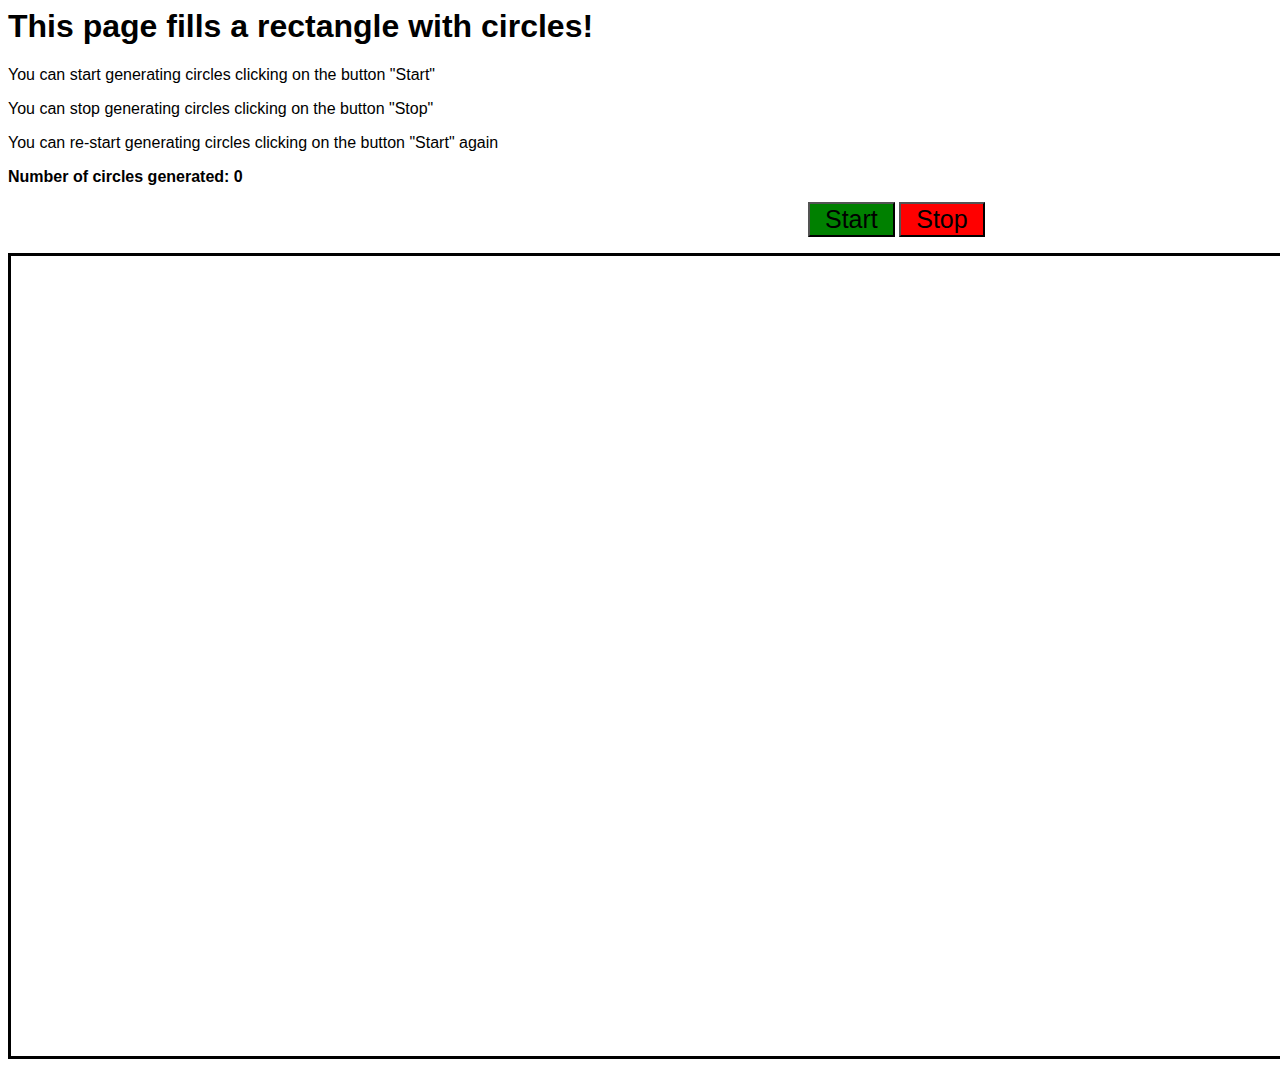
<file: Atividade 3 - Empacotamento de circulos/index.html>
<html>

    <head>

        <title>Packing Circles</title>

        <link rel="stylesheet" type="text/css" href="style.css">

    </head>

    <body>

        <h1>This page fills a rectangle with circles!</h1>
        <p>You can start generating circles clicking on the button "Start"</p>
        <p>You can stop generating circles clicking on the button "Stop"</p>
        <p>You can re-start generating circles clicking on the button "Start" again</p>


        <p class="bold">Number of circles generated:  <span id="n_circles">0</span></p>
        <button id="btnstart" class="btn" type="button" name="button" onclick="Start()">Start</button>
        <button id="btnstop"  class="btn" type="button" name="button" onclick="Stop()">Stop</button>
        <p></p>
        <div id="retangulo">
        </div>

        <script type="text/javascript" src="function.js"></script>

    </body>

</html>
</file>
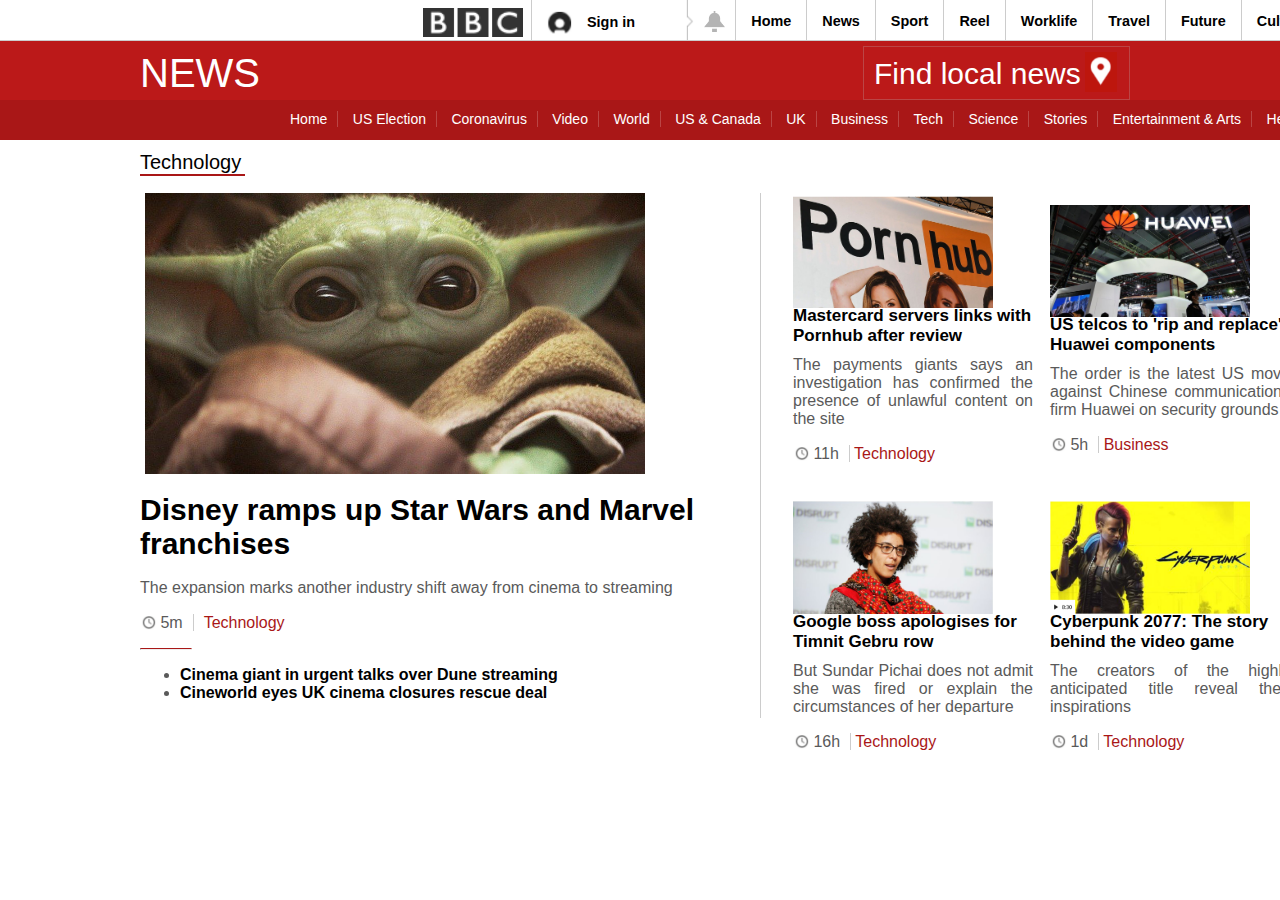
<file: Atividade 2 - Clonagem BBC/bbc.html>
<html>

    <head>

        <title>Technology - BBC News</title>

        <link rel="stylesheet" type="text/css" href="bbc.css">

    </head>

    <body>

        <div id="topbar">

            <img id="logo" src="images/bbc-logo.png">

            <div id="signin-div" class="topbar-section">

                <img id="signin-image" src="images/signinimage.png">

                <span id="signin-text">Sign in</span>

            </div>

            <div id="bell-div">

                <img id="wigglyline" src="images/wigglyline.png">

                <img id="bell" src="images/bell.png">

            </div>

            <div class="topbar-section topbar-menu">
                Home
            </div>

            <div class="topbar-section topbar-menu">
                News
            </div>

            <div class="topbar-section topbar-menu">
                Sport
            </div>

            <div class="topbar-section topbar-menu">
                Reel
            </div>

            <div class="topbar-section topbar-menu">
                Worklife
            </div>

            <div class="topbar-section topbar-menu">
                Travel
            </div>

            <div class="topbar-section topbar-menu">
                Future
            </div>

            <div class="topbar-section topbar-menu">
                Culture
            </div>

            <div class="topbar-section topbar-menu">
                More
                <img id="more-arrow" src="images/more-arrow.png">
            </div>

            <div class="topbar-section">

                <input id="search-box" type="text" value="Search">

                <input type="image" id="magnifying-glass" src="images/magnifying-glass.png">

            </div>

        </div>

        <div class="clear"></div>

        <div id="menu-bar-container">

            <div id="menu-bar">

                <h1>NEWS</h1>

                <div id="local-news">

                    <a href="">Find local news</a>

                    <img src="images/pointer.png">

                </div>

            </div>

            <div class="clear"></div>

            <div id="menu-bar-2-container">

                <div id="menu-bar-2">

                    <a href="">Home</a>

                    <a href="">US Election</a>

                    <a href="">Coronavirus</a>

                    <a href="">Video</a>

                    <a href="">World</a>

                    <a href="">US & Canada</a>

                    <a href="">UK</a>

                    <a href="">Business</a>

                    <a href="">Tech</a>

                    <a href="">Science</a>

                    <a href="">Stories</a>

                    <a href="">Entertainment & Arts</a>

                    <a href="">Health</a>

                    <a href="">In Pictures</a>

                    <a href="" class="no-border">More</a>

                    <img id="down-arrow" src="images/down-arrow.png">

                </div>

            </div>

        </div>

        <div class="clear"></div>

        <div id="page-container">

            <div id="main-article">

                <h2>Technology</h2>

                <div id="article-container">

                  <img id="main-article-image" src="BBC-images/Baby Yoda.jpg">

                    <h3><a href="">Disney ramps up Star Wars and Marvel franchises</a></h3>

                    <p class="parag_info">The expansion marks another industry shift away from cinema to streaming</p>

                    <div id="article-summary">


                        <p><img class="clock" src="images/clock.png">
                            <span class="date">5m</span><a class="topic-link" href="">Technology</a></p>

                        <hr id="article-hr"  align="left">
                        <ul>
                            <li><a class="article-link" href="">Cinema giant in urgent talks over Dune streaming</a></li>
                            <li><a class="article-link" href="">Cineworld eyes UK cinema closures rescue deal</a></li>
                        </ul>
                    </div>


                </div>

            </div>
<!-- Meu comentário em HTML ------------------------------------------------------------------------------------------------------->
            <div id="watch-listen">
              <table>
                <tr>
                <td class="first_table_item">
                  <img class="article-side-image" src="BBC-images/Porn Hub.jpg">


                  <div class="side-article">

                      <p><a class="watch-listen-link" href="">Mastercard servers links with Pornhub after review</a></p>

                      <p class="parag_info">The payments giants says an investigation has confirmed the presence of unlawful content on the site</p>

                      <p><img class="clock" src="images/clock.png">
                          <span class="date border-right">11h</span><a class="topic-link no-border" href=""> Technology</a></p>

                  </div>
                </td>

                <div class="clear"></div>
                <td class="table_item">
                  <img class="article-side-image" src="BBC-images/Huawei.jpg">

                  <div class="side-article">

                      <p><a class="watch-listen-link" href="">US telcos to 'rip and replace' Huawei components</a></p>

                      <p class="parag_info">The order is the latest US move against Chinese communications firm Huawei on security grounds</p>

                      <p><img class="clock" src="images/clock.png">
                          <span class="date border-right">5h</span><a class="topic-link no-border" href=""> Business</a></p>

                  </div>
                </td>
                <div class="clear"></div>
                <td class="table_item">
                  <img class="article-side-image" src="BBC-images/Retailers.jpg">

                  <div class="side-article">

                      <p><a class="watch-listen-link" href="">Co-op facil recognition trial sparks alarm</a></p>

                      <p class="parag_info">It was used to catch shoplifters but has raised concerns about mass surveilance in stores</p>

                      <p><img class="clock" src="images/clock.png">
                          <span class="date border-right">21h</span><a class="topic-link no-border" href=""> Technology</a></p>

                  </div>
                </td>
              </tr>
<!--222222222222 Meu comentário em HTML ------------------------------------------------------------------------------------------------------->

              <tr>
              <td class="first_table_item">
                <img class="article-side-image" src="BBC-images/Google Boss.jpg">


                <div class="side-article">

                    <p><a class="watch-listen-link" href="">Google boss apologises for Timnit Gebru row</a></p>

                    <p class="parag_info">But Sundar Pichai does not admit she was fired or explain the circumstances of her departure</p>

                    <p><img class="clock" src="images/clock.png">
                        <span class="date border-right">16h</span><a class="topic-link no-border" href=""> Technology</a></p>

                </div>
              </td>

              <div class="clear"></div>
              <td class="table_item">
                <img class="article-side-image" src="BBC-images/Cyber Punk.jpg">

                <div class="side-article">

                    <p><a class="watch-listen-link" href="">Cyberpunk 2077: The story behind the video game</a></p>

                    <p class="parag_info">The creators of the highly anticipated title reveal their inspirations</p>

                    <p><img class="clock" src="images/clock.png">
                        <span class="date border-right">1d</span><a class="topic-link no-border" href=""> Technology</a></p>

                </div>
              </td>
              <div class="clear"></div>
              <td class="table_item">
                <img class="article-side-image" src="BBC-images/Google.jpg">

                <div class="side-article">

                    <p><a class="watch-listen-link" href="">Google fined $91m over ad-tracking cookies</a></p>

                    <p class="parag_info">France's data privacy watchdog said it was the largest fine it had ever issued</p>

                    <p><img class="clock" src="images/clock.png">
                        <span class="date border-right">22h</span><a class="topic-link no-border" href=""> Technology</a></p>

                </div>
              </td>
            </tr>


              </table>

            </div>

        </div>

    </body>

</html>
</file>
<file: Atividade 3 - Empacotamento de circulos/style.css>
body {
      font-family: sans-serif;
}

.shaperandom {
    width: 50px;
    height: 50px;
    border-radius: 50%;
    position: absolute;
}
#retangulo{
  width:1800px;
  height:800px;
  background-color: white;
  border-style: solid;
  border color: black;
  position: relative;
}

.bold {
    font-weight: bold;
}
.btn{
  font-size: 25px;
  padding-left: 15px;
  padding-right: 15px;
  text-align: center;
  left:800px;
  position:relative;
}

#btnstart{
  background-color: green;
}
#btnstop{
  background-color: red;
}
</file>
<file: Atividade 2 - Clonagem BBC/bbc.css>
#topbar {

                width:1500px;
                margin:0 auto;
                height: 40px;
                padding-left: 423px;
            }

            body {

                margin: 0;
                padding: 0;
                font-family: Helvetica, Arial, sans-serif;

            }

            #logo {

                margin-top:8px;
                width:100px;
                float:left;
                margin-right:8px;

            }

            .topbar-section {

                float:left;
                border-left: 1px #CCCCCC solid;
                height:100%;

            }

            #signin-image {

                width:25px;
                margin:11px 15px ;
                float:left;

            }

            #signin-text {

                font-weight: bold;
                font-size:90%;
                position:relative;
                top:14px;
                padding-right:50px;
            }

            #wigglyline {

                float:left;
                height:40px;

            }

            #bell {

                height: 25px;
                margin: 9px 8px 0 8px;

            }

            #bell-div {

                float:left;

            }

            .topbar-menu {

                font-weight: bold;
                font-size: 90%;
                padding: 13px 15px 0 15px;
                height:27px;

            }

            #more-arrow {

                width:16px;
                margin-left: 20px;

            }

            #search-box {

                background-color: #E4E4E4;
                border:none;
                font-weight: bold;
                font-size: 14px;
                padding:5px;
                margin: 5px 0 5px 5px;
                float: left;

            }

            #magnifying-glass {

                height:27px;
                margin-top:5px;

            }

            .clear {

                clear:both;

            }

            #menu-bar-container {

                border-top: 1px solid #CCCCCC;
                background-color: #BB1919;
                width:100%;
                height:70px;

            }

            #menu-bar {

                width:1000px;
                margin:0 auto;

            }

            h1 {

                padding:0;
                margin:0;
                color:white;
                font-size: 40px;
                font-weight: normal;
                padding-top: 10px;
                float:left;
            }

            #local-news {

                border: 1px #BB4545 solid;
                float:right;
                width:250px;
                padding: 5px 5px 0 10px;
                margin: 5px 10px 0 0;

            }

            #local-news a {

                color:white;
                text-decoration: none;
                font-size:30px;
                position:relative;
                top:-8px;

            }

            #local-news a:hover {

                text-decoration: underline;

            }

            #local-news img {

                height:40px;

            }

            #menu-bar-2-container {

                background-color: #A91717;
                width: 100%;

            }

            #menu-bar-2 {

                width: 1300px;
                margin:0 auto;
                height:40px;
                padding-left: 280px;

            }

            #menu-bar-2 a {

                color: white;
                text-decoration: none;
                padding: 0 10px;
                border-right: 1px solid #BB4545;
                font-size:14px;
                position: relative;
                top: 10px;

            }

            #menu-bar-2 a:hover {

                text-decoration: underline;

            }

            .no-border {

                border:none !important;

            }

            #down-arrow {

                height:10px;
                position:relative;
                top:10px;
            }

            #page-container {

                width:1000px;
                margin: 0 auto;

            }

            h2 {

                font-weight: normal;
                margin-top:40px;
                font-size:20px;
                border-bottom: 2px solid #a91717;
                width:105px;

            }

            h3 a {

                color:black;
                font-size: 30px;
                text-decoration: none;

            }

            h3 a:hover {

                color:#1167a8;

            }

            #article-summary {

                color: #5a5a5a;
                width:500px;
                float:auto;
            }

            .clock {

                height:15px;
                position: relative;
                top:2px;

            }

            .topic-link {

                text-decoration: none;
                color:#a91717;
                border-left: 1px solid #CCCCCC;
                padding-left: 10px;

            }

            #article-summary a:hover {

                color:#1167a8;

            }

            .date {

                padding-right:10px;
                color: #5a5a5a;

            }

            #article-container {

                float:left;
                width:600px;
                border-right: 1px solid #CCCCCC;
                padding-right: 20px;

            }

            #main-article-image {

                width:500px;
                margin-left:5px;

            }

            #article-hr {

                border-top:1px solid #a91717;
                width:50px;

            }

            .article-link {

                color:black;
                font-weight: bold;
                text-decoration:none;
                width: 150px;

            }

            #watch-listen {

                margin-left:20px;
                width:350px;
                height:350px;
                float:right;

            }

            h4 {

                font-weight: normal;
                font-size:20px;

            }

            .article-side-image {

                /*float:top;*/
                width:200px;
                margin-right:10px;

            }

            .watch-listen-link {

                text-decoration: none;
                color:black;
                font-weight:bold;
                font-size:17px;
                float:left;
                padding-bottom: 10px;

            }

            .watch-listen-link:hover {

                color:#1167a8;

            }

            .side-article {

                float:left;
                width:240px;
                position:relative;
                top:-18px;
            }

            .no-border {

                border-left:none;
                padding:0;
            }

            .border-right {
                border-right: 1px solid #CCCCCC;

            }
            .parag_info{
              color: #5a5a5a;
              text-align: justify;
            }
            .table_item{
              padding-left: 10px;
            }
            .first_table_item{
              padding-right: 5px;
            }
</file>
